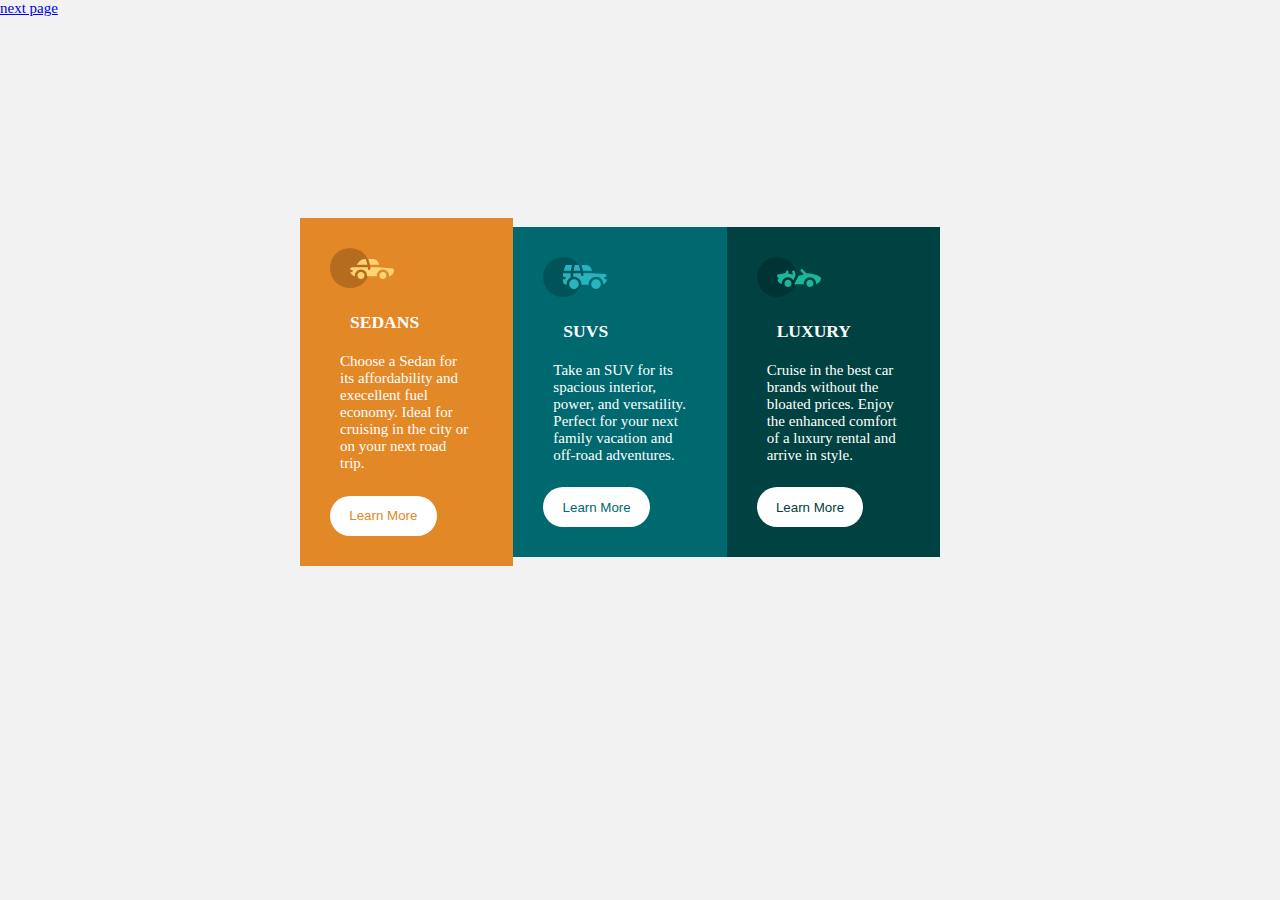
<file: index.html>
<!DOCTYPE html>
<html lang="en">
<head>
    <meta charset="UTF-8">
    <meta http-equiv="X-UA-Compatible" content="IE=edge">
    <meta name="viewport" content="width=device-width, initial-scale=1.0">
    <title>index</title>
    <link rel="stylesheet" href="style.css" tyle="text/css">
</head>
<body>
    <a href="grid.html">next page</a>
    <main>
        
        <div class="left">
            <img src="icon-sedans.svg" width="" height="" alt="sedans-picture">
            <h3>SEDANS</h3>
            <p>
                Choose a Sedan for its affordability and execellent fuel economy. 
                Ideal for cruising in the city or on your next road trip.
            </p>
            <button type="submit" value="Learn More">Learn More</button>
        </div>
        <div class="center">
            <img src="icon-suvs.svg" width="" height="" alt="suvs-picture">
            <h3>SUVS</h3>
            <p>
                Take an SUV for its spacious interior, power, and versatility. 
                Perfect for your next family vacation and off-road adventures.
            </p>
            <button type="submit" value="Learn More">Learn More</button>
        </div>
        <div class="right">
            <img src="icon-luxury.svg" width="" height="" alt="luxury-picture">
            <h3>LUXURY</h3>
            <p>
                Cruise in the best car brands without the bloated prices. Enjoy the 
                enhanced comfort of a luxury rental and arrive in style.
            </p>
            <button type="submit" value="Learn More">Learn More</button>
        </div>
    </main>
</body>
</html>
</file>
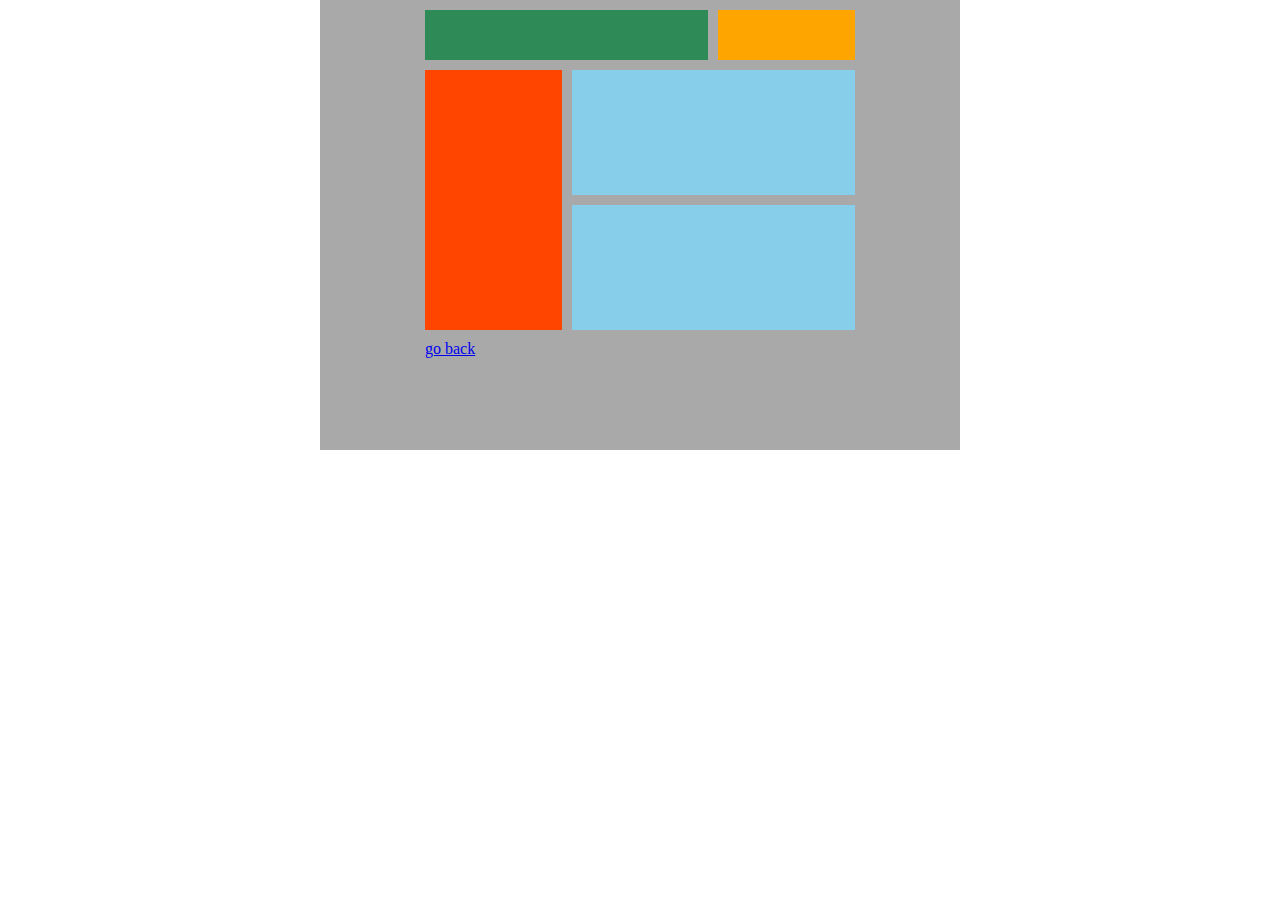
<file: grid.html>
<!DOCTYPE html>
<html lang="en">
<head>
    <meta charset="UTF-8">
    <meta http-equiv="X-UA-Compatible" content="IE=edge">
    <meta name="viewport" content="width=device-width, initial-scale=1.0">
    <title>grid</title>
    <link rel="stylesheet" href="style1.css" type="text/css">
</head>
<body>
    <main>
    <div class="container">
        <div class="first"></div>
        <div class="second"></div>
        <div class="third"></div>
        <div class="fourth"></div>
        <div class="fifth"></div>
        <a href="index.html">go back</a>
    </div>
</main>
</body>
</html>
</file>
<file: style.css>
*{
    margin: 0;
    padding: 0;
    box-sizing: border-box;
}
body{
    background-color: hsl(0, 0%, 95%);
    font-size: 15px;
}
a{
    justify-content: center;
    align-items: center;
}
main{
    display: flex;
    justify-content: center;
    align-items: center;
    margin: 10em 10em 10em 20em;
    width: 50%;
    height: 50vh;
}
div{
    padding: 2em;
    width: 50%;
    /*height: 50vh;*/
    font-family: (Lexend Deca,Big Shoulders Display);
    color: white;
}
h3{
    margin: 20px;
}
p{
    margin: 10px;
}
.left{
    background-color: hsl(31, 77%, 52%);
}
.left button{
    color: hsl(31, 77%, 52%);
}
.center{
    background-color: hsl(184, 100%, 22%);
}
.center button{
    color: hsl(184, 100%, 22%);
}
.right{
    background-color: hsl(179, 100%, 13%);
}
.right button{
    color: hsl(179, 100%, 13%);
}
button{
    border: 1px;
    border-radius: 20px;
    background-color: white;
    width: 8em;
    height: 3em;
    margin-top: 1em;
}
</file>
<file: style1.css>
*{
    margin: 0;
    padding: 0;
}
main{
    display: flex;
    width: 50%;
    margin: auto;
    background-color: darkgray;
    align-items: center;
    justify-content: center;    
}
.container{
    width: 50vh;
    height: 50vh;
    display: grid;
    grid-template-columns: 1fr 1fr 1fr;
    grid-template-rows:50px 1fr 1fr 100px ;
    gap: 10px;
    padding: 10px;
    box-sizing: border-box;

}
.container div{
    padding: 10px;
}
.first{
    grid-column-start: 1;
    grid-column-end: 3;
    background-color: seagreen;
}
.second{
    background-color: orange
}
.third{
    grid-row-start: 2;
    grid-row-end: span 2;
    grid-column-start: 1;
    grid-column-end: 2.5;
    background-color: orangered;
}
.fourth{
    grid-column-start: 2;
    grid-column-end: 4;
    background-color: skyblue;
}
.fifth{
    grid-column-start: 2;
    grid-column-end: 4;
    background-color: skyblue;
}
</file>
